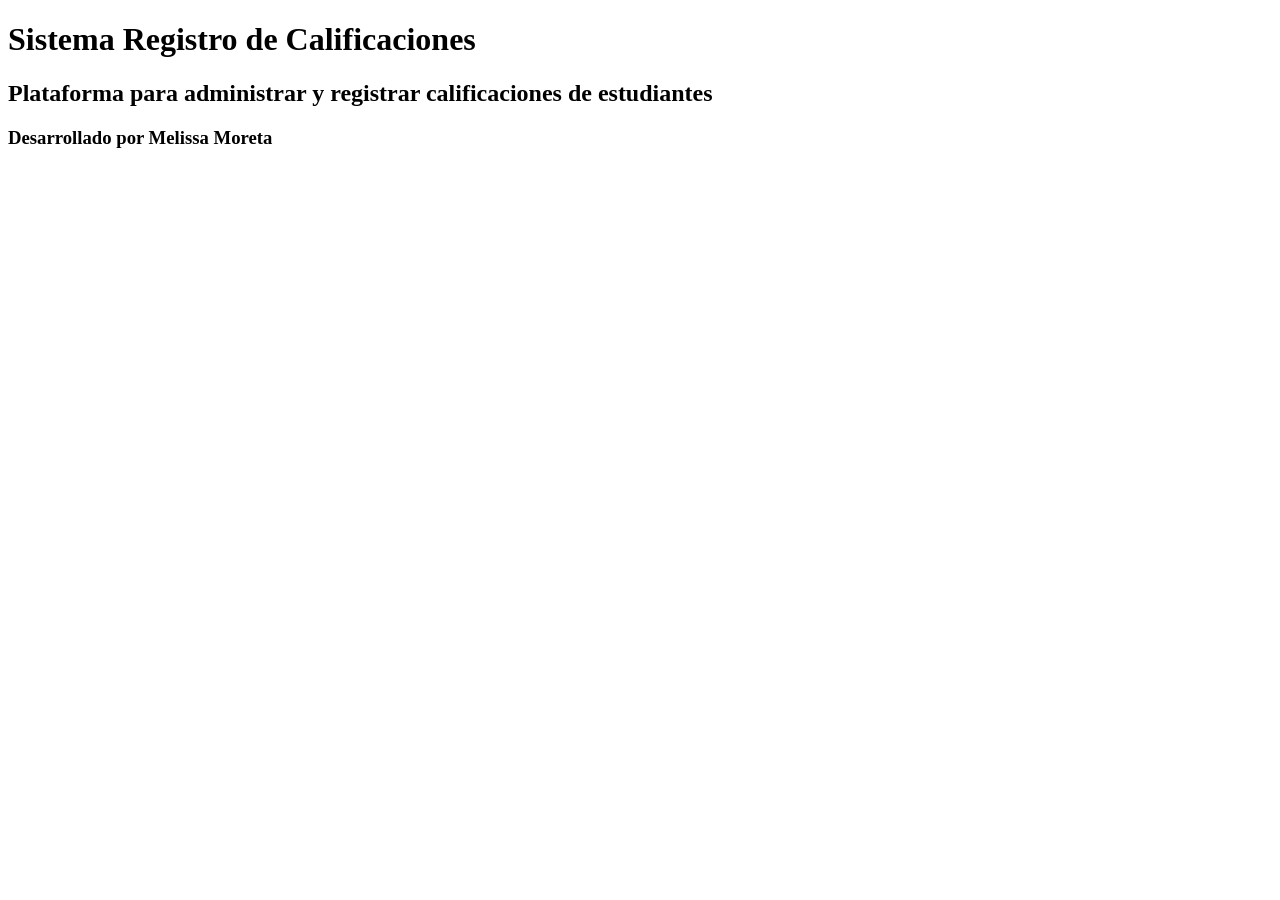
<file: index.html>
<!DOCTYPE html>
<html lang="es">
<head>
    <meta charset="UTF-8">
    <meta name="viewport" content="width=device-width, initial-scale=1.0">
    <title>Tarea de HTML</title>
</head>
<body>

    <!-- Agregamos datos del proyecto y nombre -->
    <h1>Sistema Registro de Calificaciones</h1>
    <h2>Plataforma para administrar y registrar calificaciones de estudiantes</h2>
    <h3>Desarrollado por Melissa Moreta</h3>

</body>
</html>
</file>
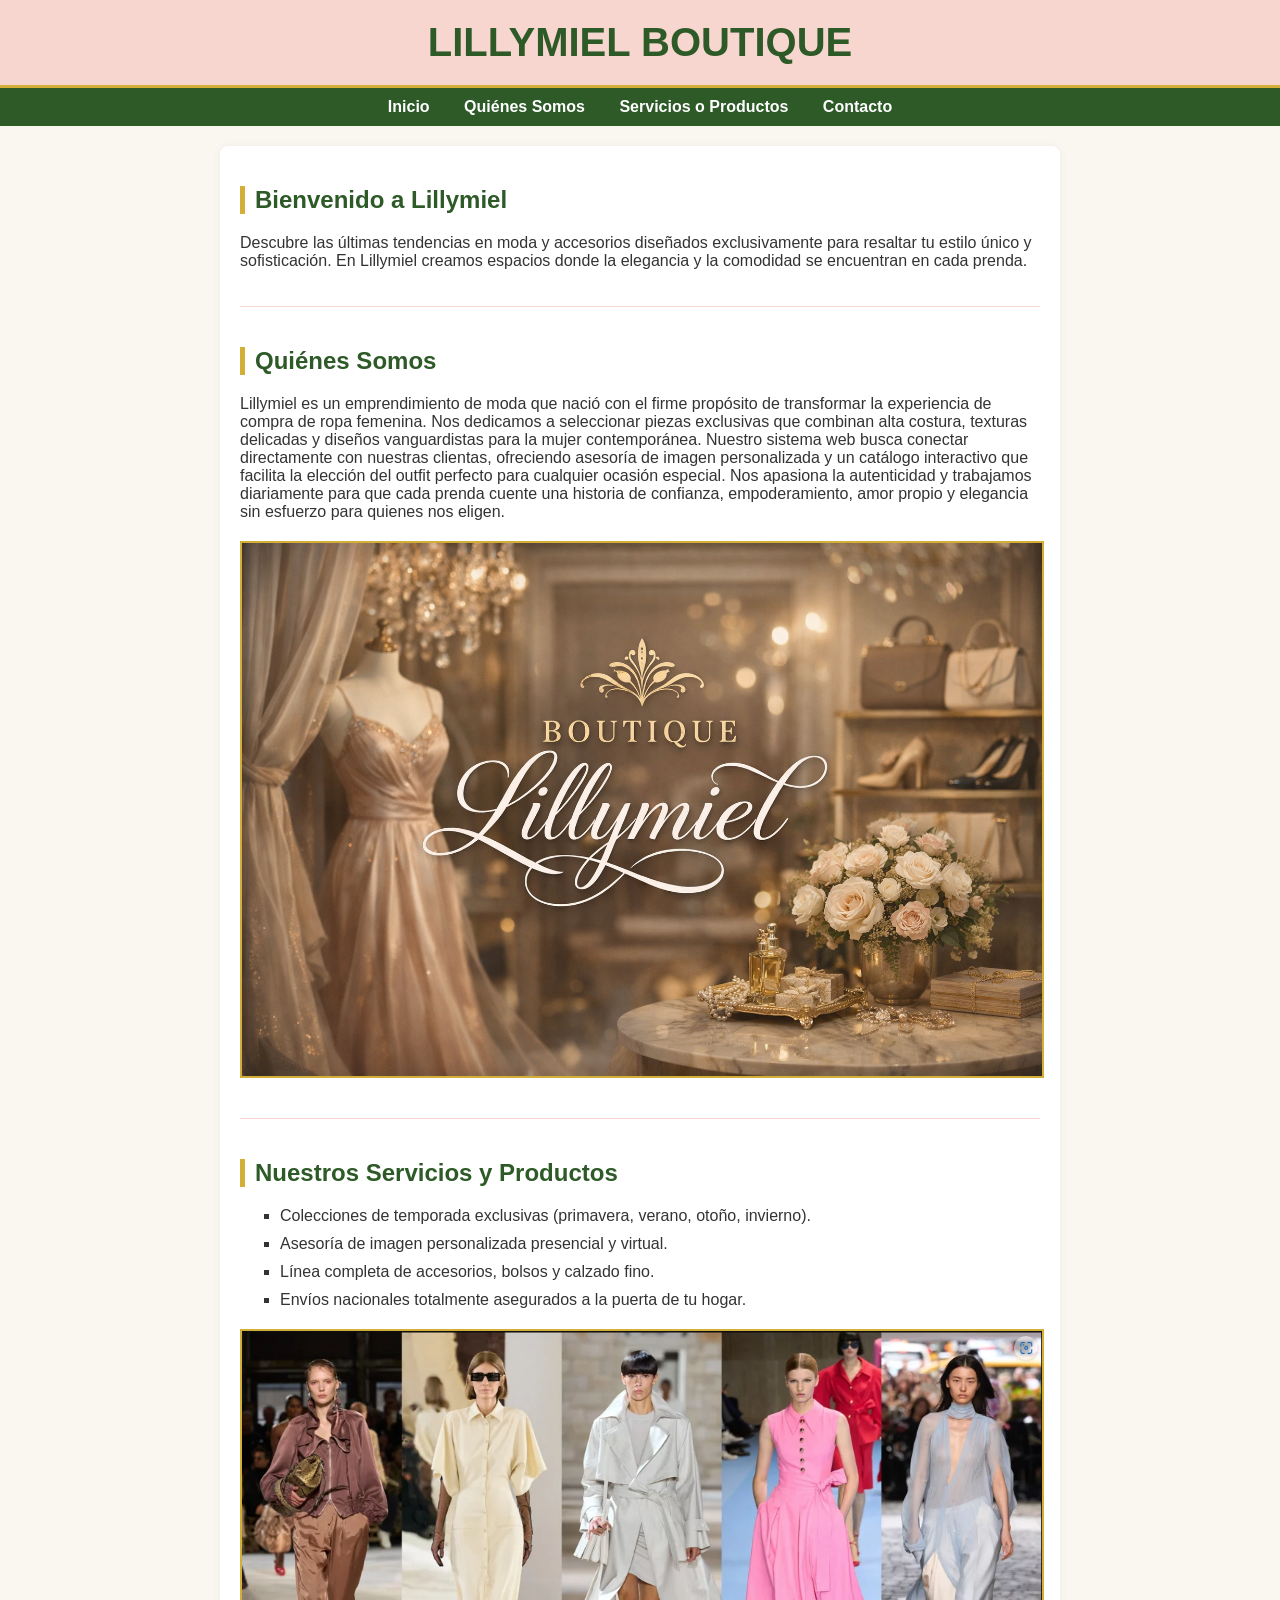
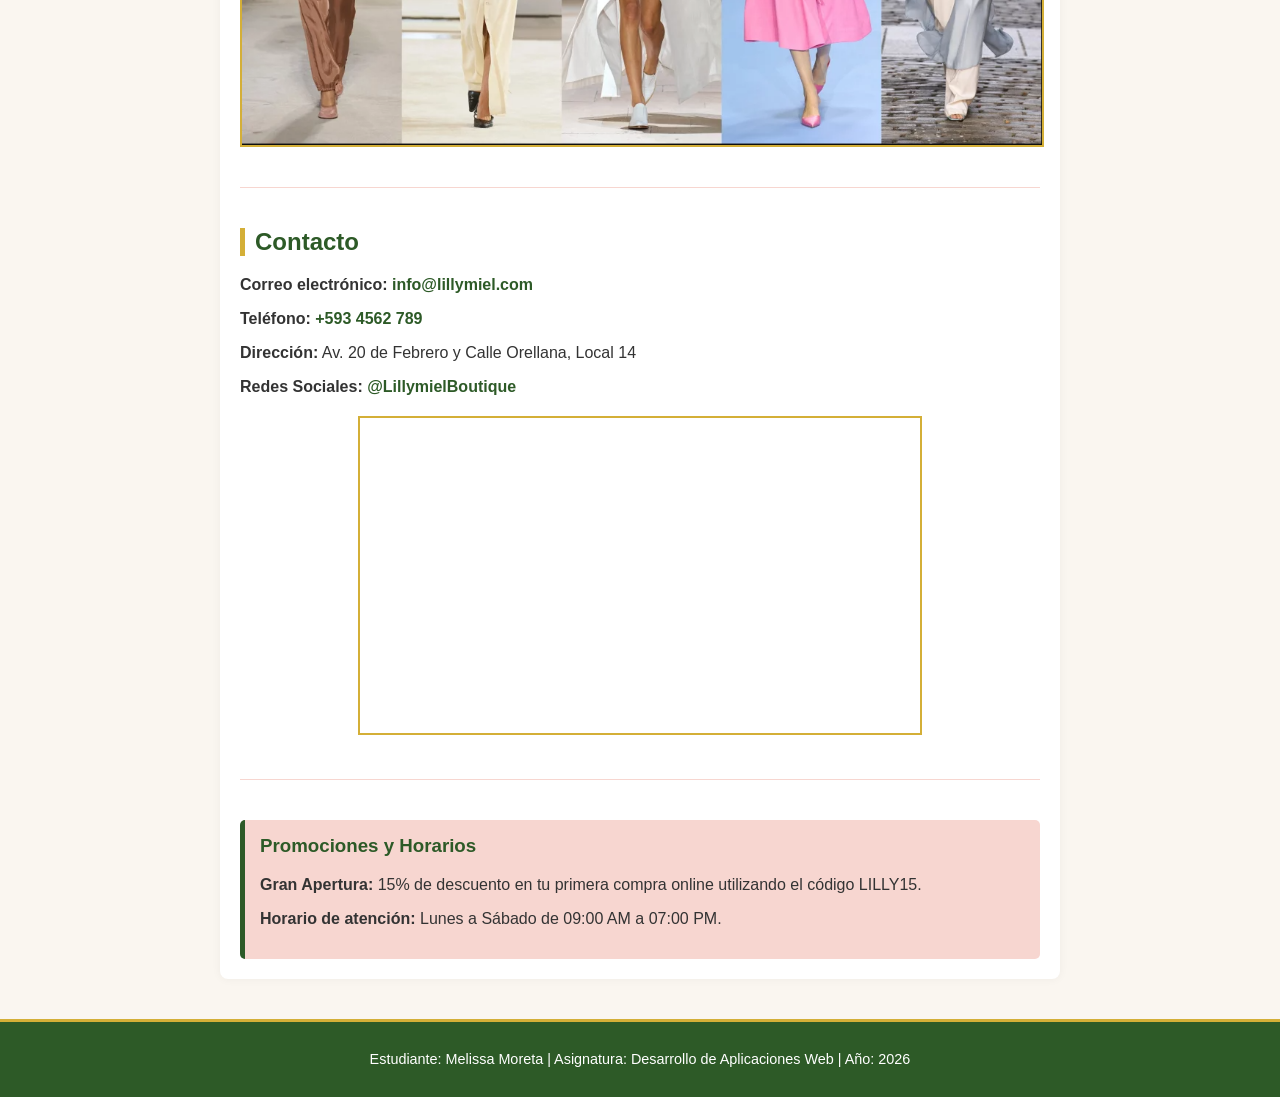
<file: Boutique_Semana03/index.html>
<!DOCTYPE html>
<html lang="es">

<head>
    <meta charset="UTF-8">
    <meta name="viewport" content="width=device-width, initial-scale=1.0">
    <title>Lillymiel Boutique</title>
    <style>
        html {
            scroll-behavior: smooth;
        }

        body {
            font-family: Arial, sans-serif;
            margin: 0;
            padding: 0;
            background-color: #faf6f0;
            color: #333;
        }

        header {
            background-color: #f7d6d0;
            color: #2d5a27;
            padding: 20px;
            text-align: center;
            border-bottom: 3px solid #d4af37;
        }

        header h1 {
            margin: 0;
            font-size: 2.5em;
        }

        nav {
            background-color: #2d5a27;
            padding: 10px;
            text-align: center;
        }

        nav a {
            color: white;
            text-decoration: none;
            margin: 0 15px;
            font-weight: bold;
        }

        nav a:hover {
            color: #d4af37;
        }

        main {
            max-width: 800px;
            margin: 20px auto;
            padding: 20px;
            background-color: white;
            border-radius: 8px;
            box-shadow: 0 0 10px rgba(0, 0, 0, 0.05);
        }

        section {
            margin-bottom: 40px;
            padding-bottom: 20px;
            border-bottom: 1px solid #f7d6d0;
        }

        h2 {
            color: #2d5a27;
            border-left: 5px solid #d4af37;
            padding-left: 10px;
        }

        .img-placeholder {
            display: block;
            max-width: 100%;
            height: auto;
            margin: 20px auto;
            border: 2px solid #d4af37;
        }

        ul {
            list-style-type: square;
            color: #2d5a27;
        }

        ul li {
            color: #333;
            margin-bottom: 10px;
        }

        .contact-links a {
            color: #2d5a27;
            text-decoration: none;
            font-weight: bold;
        }

        .contact-links a:hover {
            color: #d4af37;
        }

        .video-container {
            text-align: center;
            margin: 20px 0;
        }

        iframe {
            width: 100%;
            max-width: 560px;
            height: 315px;
            border: 2px solid #d4af37;
        }

        aside {
            background-color: #f7d6d0;
            padding: 15px;
            border-radius: 5px;
            border-left: 5px solid #2d5a27;
            margin-top: 20px;
        }

        aside h3 {
            margin-top: 0;
            color: #2d5a27;
        }

        footer {
            background-color: #2d5a27;
            color: white;
            text-align: center;
            padding: 15px;
            margin-top: 40px;
            font-size: 0.9em;
            border-top: 3px solid #d4af37;
        }
    </style>
</head>

<body>

    <header>
        <h1>LILLYMIEL BOUTIQUE</h1>
    </header>

    <nav>
        <a href="#inicio">Inicio</a>
        <a href="#quienes-somos">Quiénes Somos</a>
        <a href="#servicios-productos">Servicios o Productos</a>
        <a href="#contacto">Contacto</a>
    </nav>

    <main>
        <section id="inicio">
            <h2>Bienvenido a Lillymiel</h2>
            <p>Descubre las últimas tendencias en moda y accesorios diseñados exclusivamente para resaltar tu estilo
                único y sofisticación. En Lillymiel creamos espacios donde la elegancia y la comodidad se encuentran en
                cada prenda.</p>
        </section>

        <section id="quienes-somos">
            <h2>Quiénes Somos</h2>
            <p>Lillymiel es un emprendimiento de moda que nació con el firme propósito de transformar la experiencia de
                compra de ropa femenina. Nos dedicamos a seleccionar piezas exclusivas que combinan alta costura,
                texturas delicadas y diseños vanguardistas para la mujer contemporánea. Nuestro sistema web busca
                conectar directamente con nuestras clientas, ofreciendo asesoría de imagen personalizada y un catálogo
                interactivo que facilita la elección del outfit perfecto para cualquier ocasión especial. Nos apasiona
                la autenticidad y trabajamos diariamente para que cada prenda cuente una historia de confianza,
                empoderamiento, amor propio y elegancia sin esfuerzo para quienes nos eligen.</p>

            <img src="./Imagen-Boutique.png" alt="Interior de Lillymiel Boutique" class="img-placeholder">
        </section>

        <section id="servicios-productos">
            <h2>Nuestros Servicios y Productos</h2>
            <ul>
                <li>Colecciones de temporada exclusivas (primavera, verano, otoño, invierno).</li>
                <li>Asesoría de imagen personalizada presencial y virtual.</li>
                <li>Línea completa de accesorios, bolsos y calzado fino.</li>
                <li>Envíos nacionales totalmente asegurados a la puerta de tu hogar.</li>
            </ul>
            <img src="./Boutique-Colecciones.png" alt="Interior de Lillymiel Boutique" class="img-placeholder">
        </section>

        <section id="contacto" class="contact-links">
            <h2>Contacto</h2>
            <p><strong>Correo electrónico:</strong> <a href="mailto:info@lillymiel.com">info@lillymiel.com</a></p>
            <p><strong>Teléfono:</strong> <a href="tel:+5934562789">+593 4562 789</a></p>
            <p><strong>Dirección:</strong> Av. 20 de Febrero y Calle Orellana, Local 14</p>
            <p><strong>Redes Sociales:</strong> <a href="https://instagram.com" target="_blank">@LillymielBoutique</a>
            </p>

            <div class="video-container">
                <iframe width="560" height="315" src="https://www.youtube.com/embed/DHTpwpDKLcY?si=Pmw-Z9B8RBZnO_no"
                    title="YouTube video player" frameborder="0"
                    allow="accelerometer; autoplay; clipboard-write; encrypted-media; gyroscope; picture-in-picture; web-share"
                    referrerpolicy="strict-origin-when-cross-origin" allowfullscreen></iframe>
            </div>
        </section>

        <aside>
            <h3>Promociones y Horarios</h3>
            <p><strong>Gran Apertura:</strong> 15% de descuento en tu primera compra online utilizando el código
                LILLY15.</p>
            <p><strong>Horario de atención:</strong> Lunes a Sábado de 09:00 AM a 07:00 PM.</p>
        </aside>
    </main>

    <footer>
        <p>Estudiante: Melissa Moreta | Asignatura: Desarrollo de Aplicaciones Web | Año: 2026</p>
    </footer>

</body>
</html>
</file>
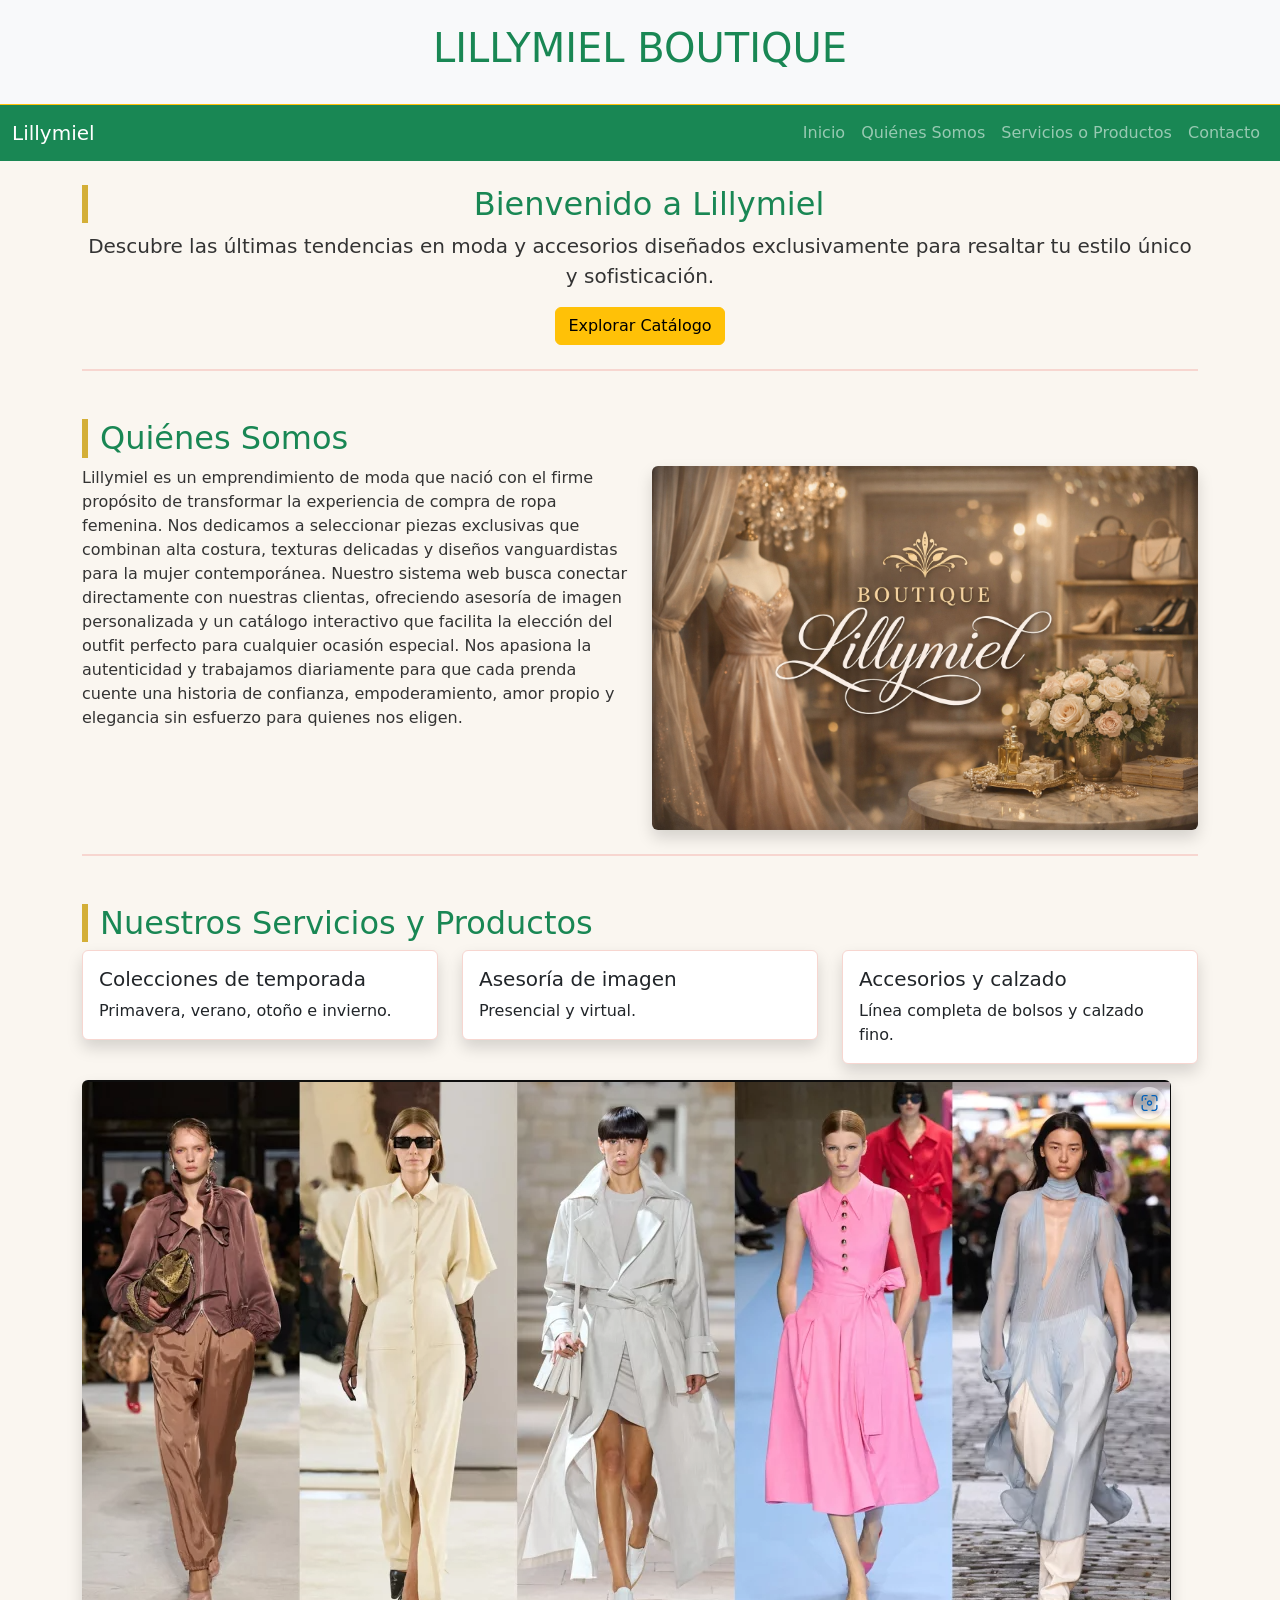
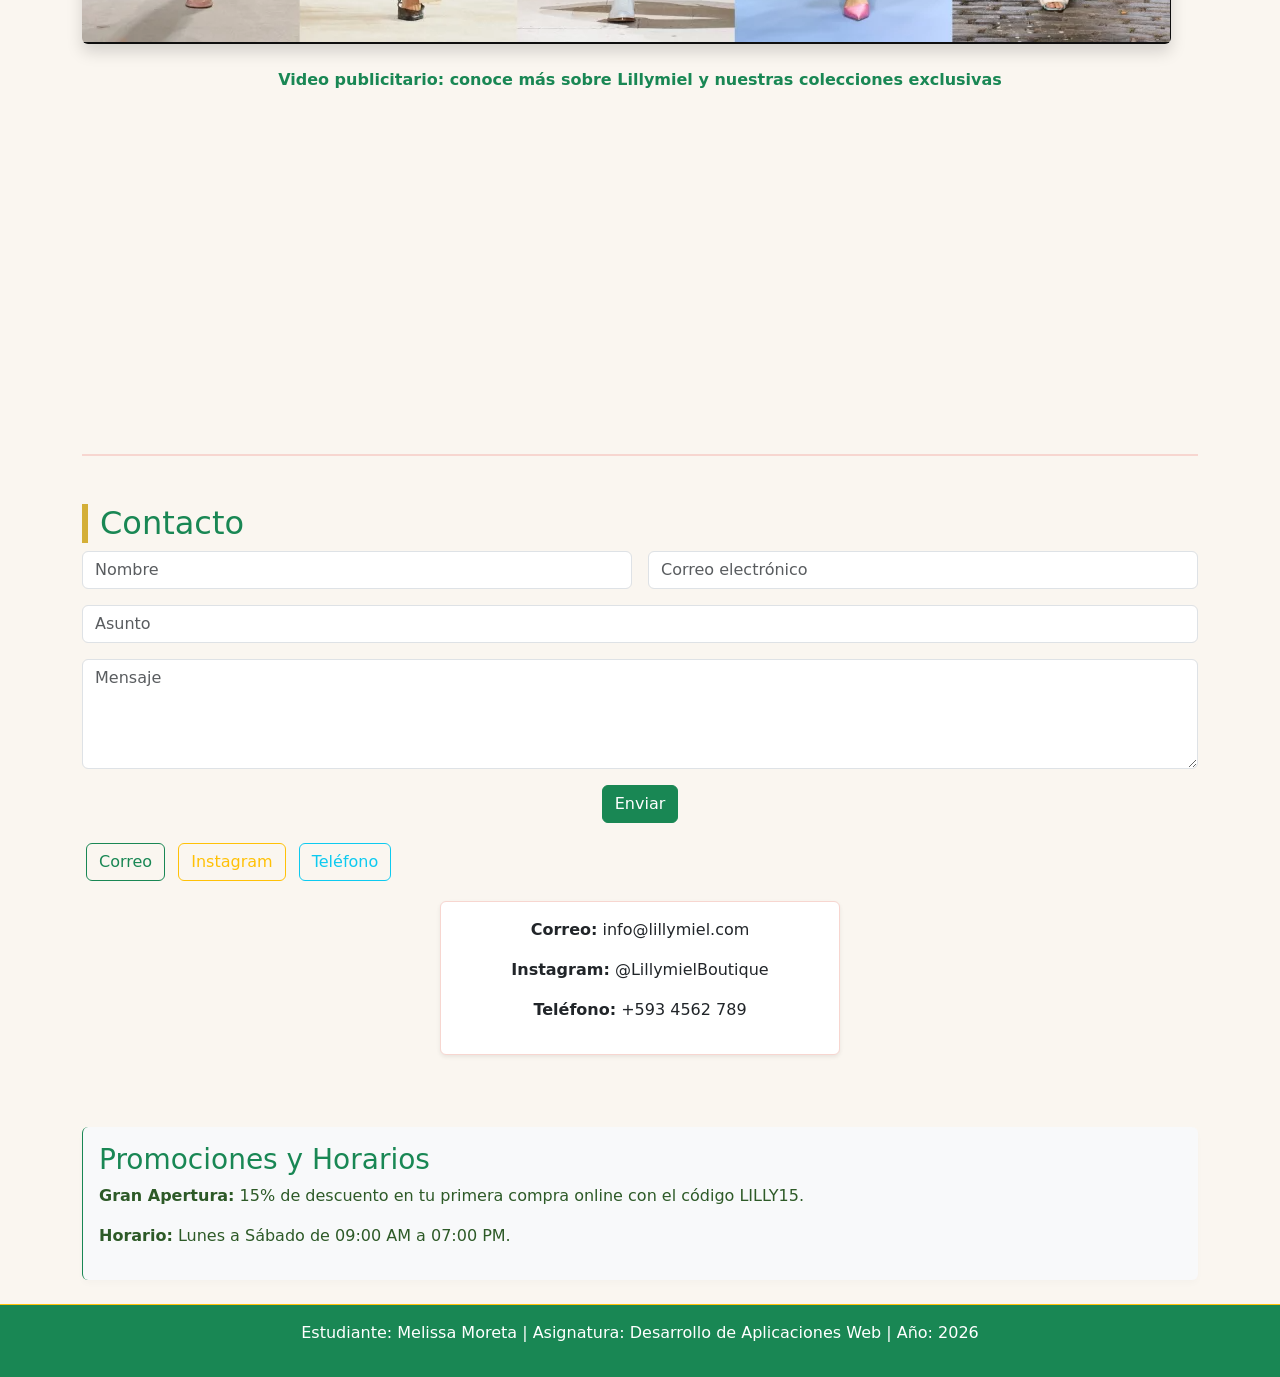
<file: Boutique_Semana04/index.html>
<!DOCTYPE html>
<html lang="es">

<head>
    <meta charset="UTF-8">
    <meta name="viewport" content="width=device-width, initial-scale=1.0">
    <title>Lillymiel Boutique</title>
    <!-- Bootstrap CDN -->
    <link href="https://cdn.jsdelivr.net/npm/bootstrap@5.3.3/dist/css/bootstrap.min.css" rel="stylesheet">
    <!-- Archivo CSS externo -->
    <link rel="stylesheet" href="style.css">
</head>

<body>

    <header class="bg-light text-center p-4 border-bottom border-warning">
        <h1 class="text-success">LILLYMIEL BOUTIQUE</h1>
    </header>

    <!-- Menú de navegación con Bootstrap -->
    <nav class="navbar navbar-expand-lg navbar-dark bg-success">
        <div class="container-fluid">
            <a class="navbar-brand" href="#">Lillymiel</a>
            <button class="navbar-toggler" type="button" data-bs-toggle="collapse" data-bs-target="#menuNav">
                <span class="navbar-toggler-icon"></span>
            </button>
            <div class="collapse navbar-collapse" id="menuNav">
                <ul class="navbar-nav ms-auto">
                    <li class="nav-item"><a class="nav-link" href="#inicio">Inicio</a></li>
                    <li class="nav-item"><a class="nav-link" href="#quienes-somos">Quiénes Somos</a></li>
                    <li class="nav-item"><a class="nav-link" href="#servicios-productos">Servicios o Productos</a></li>
                    <li class="nav-item"><a class="nav-link" href="#contacto">Contacto</a></li>
                </ul>
            </div>
        </div>
    </nav>

    <main class="container my-4">
        <!-- Inicio -->
        <section id="inicio" class="mb-5 text-center">
            <h2 class="text-success">Bienvenido a Lillymiel</h2>
            <p class="lead">Descubre las últimas tendencias en moda y accesorios diseñados exclusivamente para resaltar
                tu estilo único y sofisticación.</p>
            <button class="btn btn-warning">Explorar Catálogo</button>
        </section>

        <!-- Quiénes Somos -->
        <section id="quienes-somos" class="mb-5">
            <h2 class="text-success">Quiénes Somos</h2>
            <div class="row">
                <div class="col-md-6">
                    <p>Lillymiel es un emprendimiento de moda que nació con el firme propósito de transformar la
                        experiencia de compra de ropa femenina. Nos dedicamos a seleccionar piezas exclusivas que
                        combinan alta costura, texturas delicadas y diseños vanguardistas para la mujer contemporánea.
                        Nuestro sistema web busca conectar directamente con nuestras clientas, ofreciendo asesoría de
                        imagen personalizada y un catálogo interactivo que facilita la elección del outfit perfecto para
                        cualquier ocasión especial. Nos apasiona la autenticidad y trabajamos diariamente para que cada
                        prenda cuente una historia de confianza, empoderamiento, amor propio y elegancia sin esfuerzo
                        para quienes nos eligen.</p>
                </div>
                <div class="col-md-6">
                    <img src="./Imagen-Boutique.png" alt="Interior de Lillymiel Boutique"
                        class="img-fluid rounded shadow">
                </div>
            </div>
        </section>

        <!-- Servicios o Productos -->
        <section id="servicios-productos" class="mb-5">
            <h2 class="text-success">Nuestros Servicios y Productos</h2>
            <div class="row">
                <div class="col-md-4">
                    <div class="card shadow">
                        <div class="card-body">
                            <h5 class="card-title">Colecciones de temporada</h5>
                            <p class="card-text">Primavera, verano, otoño e invierno.</p>
                        </div>
                    </div>
                </div>
                <div class="col-md-4">
                    <div class="card shadow">
                        <div class="card-body">
                            <h5 class="card-title">Asesoría de imagen</h5>
                            <p class="card-text">Presencial y virtual.</p>
                        </div>
                    </div>
                </div>
                <div class="col-md-4">
                    <div class="card shadow">
                        <div class="card-body">
                            <h5 class="card-title">Accesorios y calzado</h5>
                            <p class="card-text">Línea completa de bolsos y calzado fino.</p>
                        </div>
                    </div>
                </div>
            </div>
            <img src="./Boutique-Colecciones.png" alt="Colecciones Lillymiel" class="img-fluid mt-3 rounded shadow">
          <div class="text-center mt-4">
    <p class="fw-bold text-success">Video publicitario: conoce más sobre Lillymiel y nuestras colecciones exclusivas</p>
    <iframe width="560" height="315" src="https://www.youtube.com/embed/DHTpwpDKLcY?si=JhK4CJcnqnH1E3Ov"
      title="YouTube video player" frameborder="0"
      allow="accelerometer; autoplay; clipboard-write; encrypted-media; gyroscope; picture-in-picture; web-share"
      referrerpolicy="strict-origin-when-cross-origin" allowfullscreen></iframe>
  </div>
        </section>

        <!-- Contacto -->
        <section id="contacto" class="mb-5">
            <h2 class="text-success">Contacto</h2>
            <form class="row g-3">
                <div class="col-md-6">
                    <input type="text" class="form-control" placeholder="Nombre">
                </div>
                <div class="col-md-6">
                    <input type="email" class="form-control" placeholder="Correo electrónico">
                </div>
                <div class="col-12">
                    <input type="text" class="form-control" placeholder="Asunto">
                </div>
                <div class="col-12">
                    <textarea class="form-control" rows="4" placeholder="Mensaje"></textarea>
                </div>
                <div class="col-12 text-center">
                    <button type="submit" class="btn btn-success">Enviar</button>
                </div>
            </form>
            <div class="mt-3">
                <a href="mailto:info@lillymiel.com" class="btn btn-outline-success m-1">Correo</a>
                <a href="https://instagram.com" target="_blank" class="btn btn-outline-warning m-1">Instagram</a>
                <a href="tel:+5934562789" class="btn btn-outline-info m-1">Teléfono</a>
            </div>
            
            <div class="card shadow-sm mt-3" style="max-width: 400px; margin: auto;">
              <div class="card-body text-center">
                <p><strong>Correo:</strong> info@lillymiel.com</p>
                <p><strong>Instagram:</strong> @LillymielBoutique</p>
                <p><strong>Teléfono:</strong> +593 4562 789</p>
             </div>
            </div>
        </section>

        <!-- Aside -->
        <aside class="bg-light p-3 border-start border-success rounded">
            <h3 class="text-success">Promociones y Horarios</h3>
            <p><strong>Gran Apertura:</strong> 15% de descuento en tu primera compra online con el código LILLY15.</p>
            <p><strong>Horario:</strong> Lunes a Sábado de 09:00 AM a 07:00 PM.</p>
        </aside>
    </main>

    <footer class="bg-success text-white text-center p-3 mt-4 border-top border-warning">
        <p>Estudiante: Melissa Moreta | Asignatura: Desarrollo de Aplicaciones Web | Año: 2026</p>
    </footer>

    <!-- Bootstrap JS -->
    <script src="https://cdn.jsdelivr.net/npm/bootstrap@5.3.3/dist/js/bootstrap.bundle.min.js"></script>
</body>

</html>
</file>
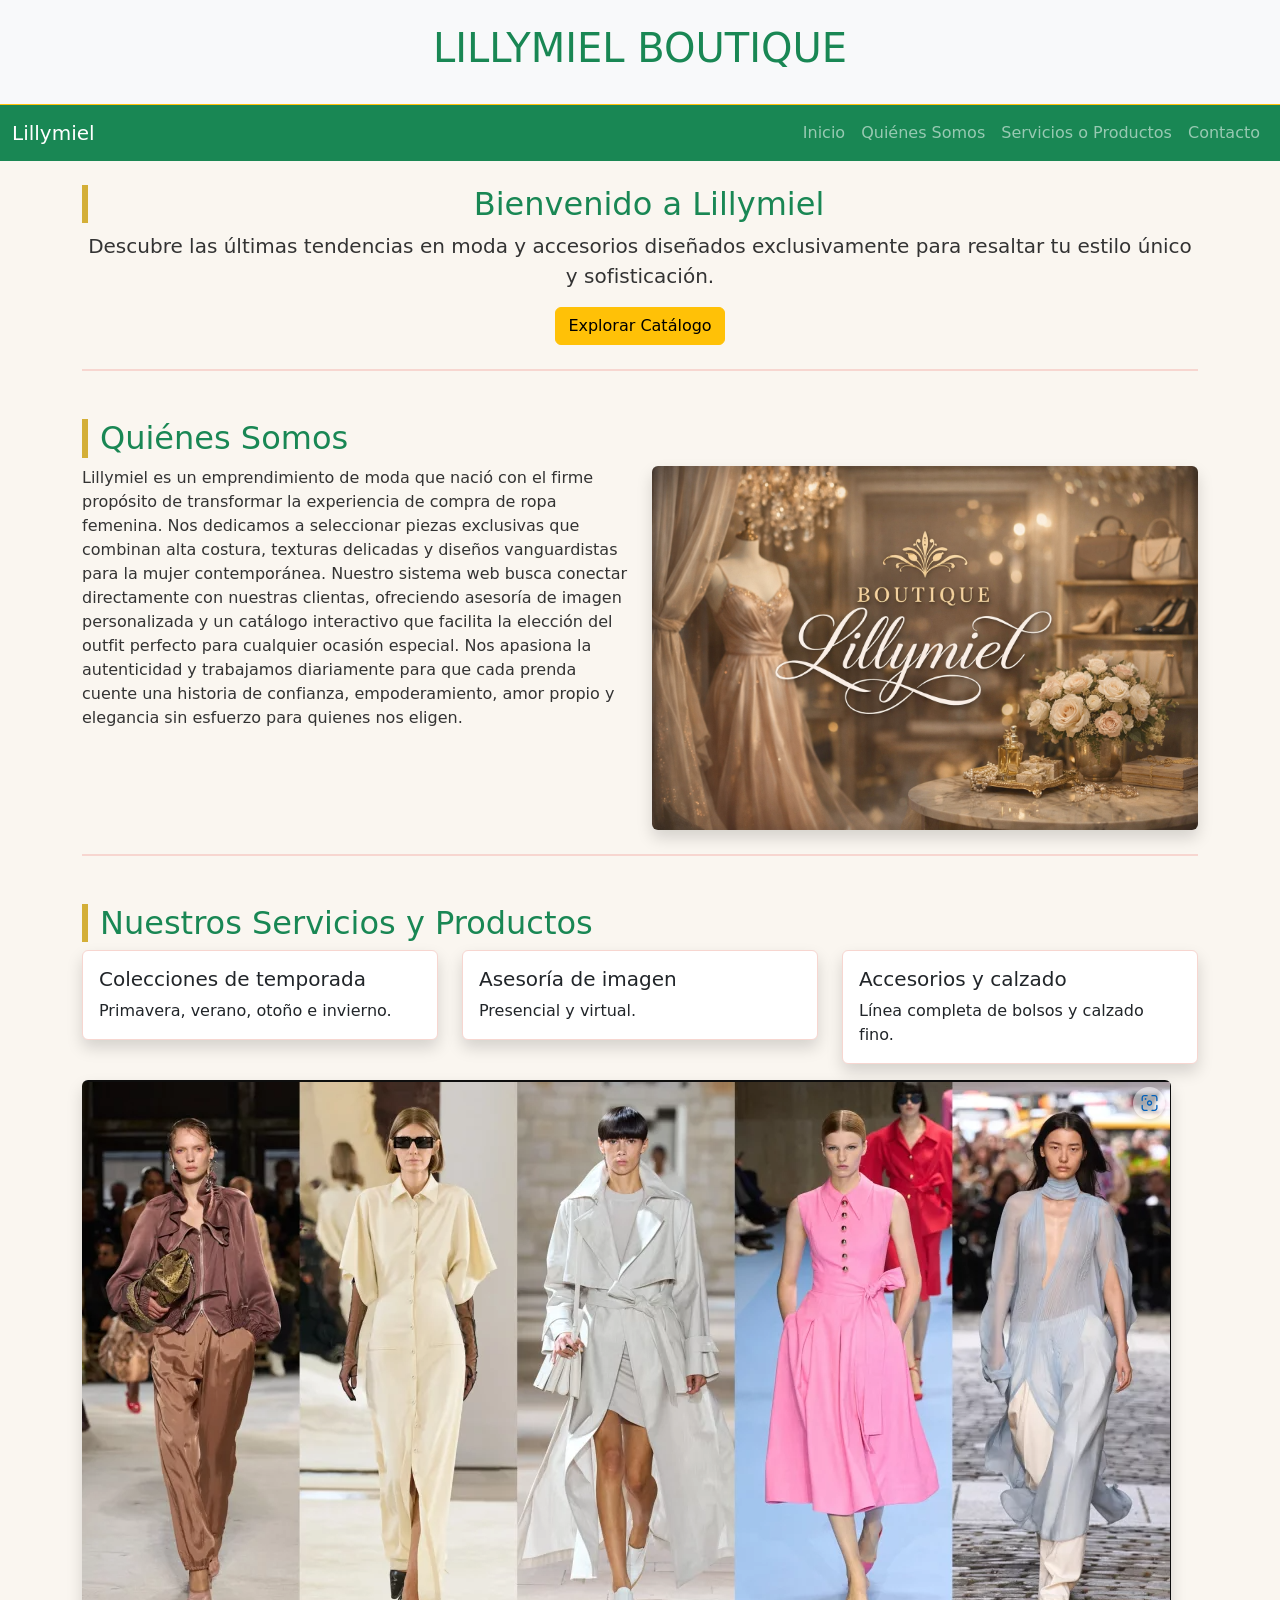
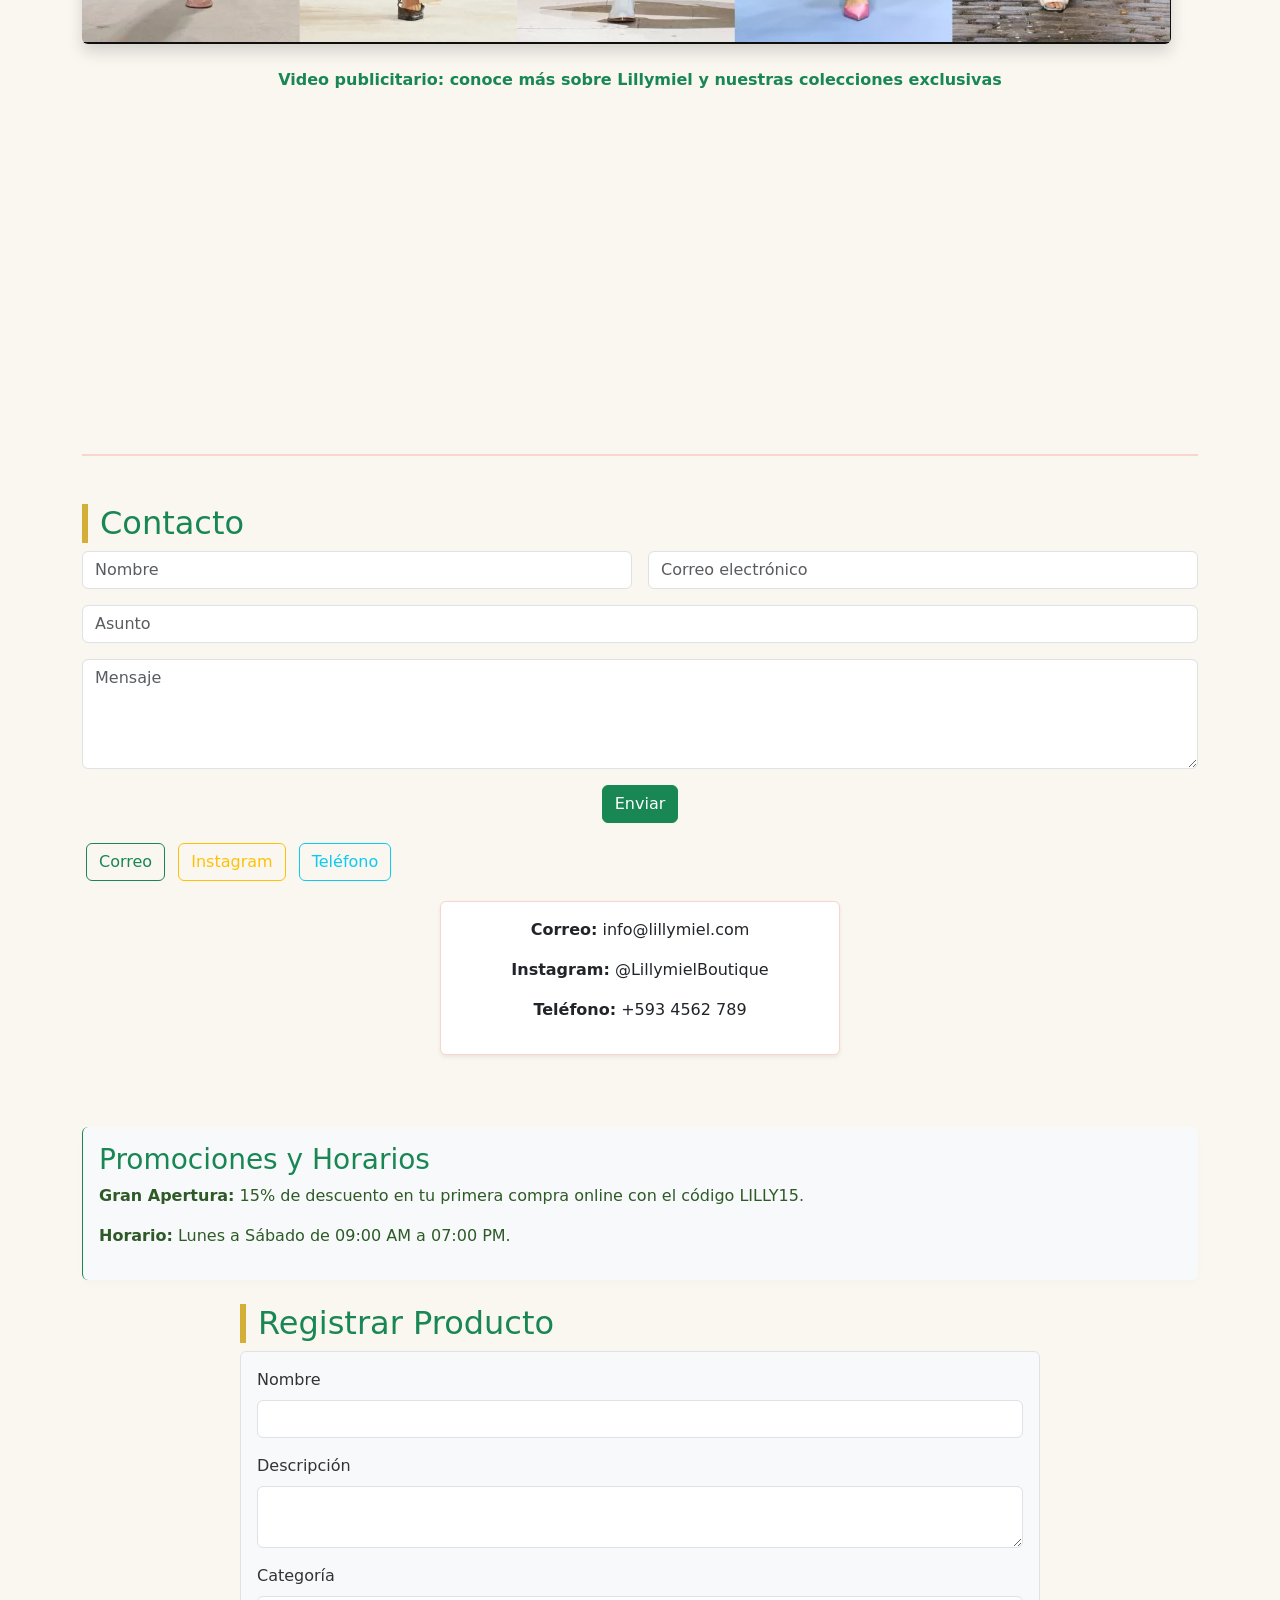
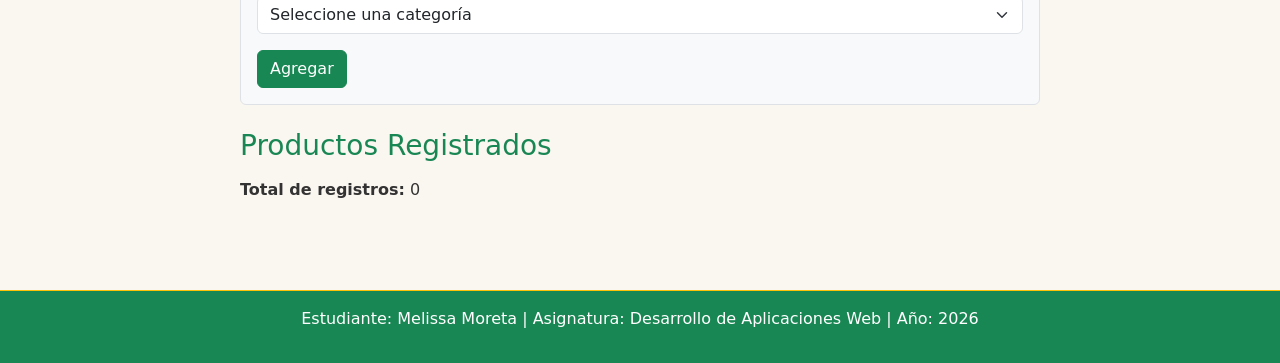
<file: Boutique_Semana05/index.html>
<!DOCTYPE html>
<html lang="es">

<head>
    <meta charset="UTF-8">
    <meta name="viewport" content="width=device-width, initial-scale=1.0">
    <title>Lillymiel Boutique</title>
    <!-- Bootstrap CDN -->
    <link href="https://cdn.jsdelivr.net/npm/bootstrap@5.3.3/dist/css/bootstrap.min.css" rel="stylesheet">
    <!-- Archivo CSS externo -->
    <link rel="stylesheet" href="style.css">
</head>

<body>

    <header class="bg-light text-center p-4 border-bottom border-warning">
        <h1 class="text-success">LILLYMIEL BOUTIQUE</h1>
    </header>

    <!-- Menú de navegación con Bootstrap -->
    <nav class="navbar navbar-expand-lg navbar-dark bg-success">
        <div class="container-fluid">
            <a class="navbar-brand" href="#">Lillymiel</a>
            <button class="navbar-toggler" type="button" data-bs-toggle="collapse" data-bs-target="#menuNav">
                <span class="navbar-toggler-icon"></span>
            </button>
            <div class="collapse navbar-collapse" id="menuNav">
                <ul class="navbar-nav ms-auto">
                    <li class="nav-item"><a class="nav-link" href="#inicio">Inicio</a></li>
                    <li class="nav-item"><a class="nav-link" href="#quienes-somos">Quiénes Somos</a></li>
                    <li class="nav-item"><a class="nav-link" href="#servicios-productos">Servicios o Productos</a></li>
                    <li class="nav-item"><a class="nav-link" href="#contacto">Contacto</a></li>
                </ul>
            </div>
        </div>
    </nav>

    <main class="container my-4">
        <!-- Inicio -->
        <section id="inicio" class="mb-5 text-center">
            <h2 class="text-success">Bienvenido a Lillymiel</h2>
            <p class="lead">Descubre las últimas tendencias en moda y accesorios diseñados exclusivamente para resaltar
                tu estilo único y sofisticación.</p>
            <button class="btn btn-warning">Explorar Catálogo</button>
        </section>

        <!-- Quiénes Somos -->
        <section id="quienes-somos" class="mb-5">
            <h2 class="text-success">Quiénes Somos</h2>
            <div class="row">
                <div class="col-md-6">
                    <p>Lillymiel es un emprendimiento de moda que nació con el firme propósito de transformar la
                        experiencia de compra de ropa femenina. Nos dedicamos a seleccionar piezas exclusivas que
                        combinan alta costura, texturas delicadas y diseños vanguardistas para la mujer contemporánea.
                        Nuestro sistema web busca conectar directamente con nuestras clientas, ofreciendo asesoría de
                        imagen personalizada y un catálogo interactivo que facilita la elección del outfit perfecto para
                        cualquier ocasión especial. Nos apasiona la autenticidad y trabajamos diariamente para que cada
                        prenda cuente una historia de confianza, empoderamiento, amor propio y elegancia sin esfuerzo
                        para quienes nos eligen.</p>
                </div>
                <div class="col-md-6">
                    <img src="./Imagen-Boutique.png" alt="Interior de Lillymiel Boutique"
                        class="img-fluid rounded shadow">
                </div>
            </div>
        </section>

        <!-- Servicios o Productos -->
        <section id="servicios-productos" class="mb-5">
            <h2 class="text-success">Nuestros Servicios y Productos</h2>
            <div class="row">
                <div class="col-md-4">
                    <div class="card shadow">
                        <div class="card-body">
                            <h5 class="card-title">Colecciones de temporada</h5>
                            <p class="card-text">Primavera, verano, otoño e invierno.</p>
                        </div>
                    </div>
                </div>
                <div class="col-md-4">
                    <div class="card shadow">
                        <div class="card-body">
                            <h5 class="card-title">Asesoría de imagen</h5>
                            <p class="card-text">Presencial y virtual.</p>
                        </div>
                    </div>
                </div>
                <div class="col-md-4">
                    <div class="card shadow">
                        <div class="card-body">
                            <h5 class="card-title">Accesorios y calzado</h5>
                            <p class="card-text">Línea completa de bolsos y calzado fino.</p>
                        </div>
                    </div>
                </div>
            </div>
            <img src="./Boutique-Colecciones.png" alt="Colecciones Lillymiel" class="img-fluid mt-3 rounded shadow">
          <div class="text-center mt-4">
    <p class="fw-bold text-success">Video publicitario: conoce más sobre Lillymiel y nuestras colecciones exclusivas</p>
    <iframe width="560" height="315" src="https://www.youtube.com/embed/DHTpwpDKLcY?si=JhK4CJcnqnH1E3Ov"
      title="YouTube video player" frameborder="0"
      allow="accelerometer; autoplay; clipboard-write; encrypted-media; gyroscope; picture-in-picture; web-share"
      referrerpolicy="strict-origin-when-cross-origin" allowfullscreen></iframe>
  </div>
        </section>

        <!-- Contacto -->
        <section id="contacto" class="mb-5">
            <h2 class="text-success">Contacto</h2>
            <form class="row g-3">
                <div class="col-md-6">
                    <input type="text" class="form-control" placeholder="Nombre">
                </div>
                <div class="col-md-6">
                    <input type="email" class="form-control" placeholder="Correo electrónico">
                </div>
                <div class="col-12">
                    <input type="text" class="form-control" placeholder="Asunto">
                </div>
                <div class="col-12">
                    <textarea class="form-control" rows="4" placeholder="Mensaje"></textarea>
                </div>
                <div class="col-12 text-center">
                    <button type="submit" class="btn btn-success">Enviar</button>
                </div>
            </form>
            <div class="mt-3">
                <a href="mailto:info@lillymiel.com" class="btn btn-outline-success m-1">Correo</a>
                <a href="https://instagram.com" target="_blank" class="btn btn-outline-warning m-1">Instagram</a>
                <a href="tel:+5934562789" class="btn btn-outline-info m-1">Teléfono</a>
            </div>
            
            <div class="card shadow-sm mt-3" style="max-width: 400px; margin: auto;">
              <div class="card-body text-center">
                <p><strong>Correo:</strong> info@lillymiel.com</p>
                <p><strong>Instagram:</strong> @LillymielBoutique</p>
                <p><strong>Teléfono:</strong> +593 4562 789</p>
             </div>
            </div>
        </section>

        <!-- Aside -->
        <aside class="bg-light p-3 border-start border-success rounded">
            <h3 class="text-success">Promociones y Horarios</h3>
            <p><strong>Gran Apertura:</strong> 15% de descuento en tu primera compra online con el código LILLY15.</p>
            <p><strong>Horario:</strong> Lunes a Sábado de 09:00 AM a 07:00 PM.</p>
        </aside>
    </main>

     <!-- Sección dinámica: Registro de productos -->
    <section id="registro-productos" class="mb-5">
        <h2 class="text-success">Registrar Producto</h2>
        <form id="formProducto" class="p-3 border rounded bg-light">
            <div class="mb-3">
                <label for="nombre" class="form-label">Nombre</label>
                <input type="text" id="nombre" class="form-control" required>
                <div class="invalid-feedback">El nombre no puede estar vacío.</div>
            </div>
            <div class="mb-3">
                <label for="descripcion" class="form-label">Descripción</label>
                <textarea id="descripcion" class="form-control" required></textarea>
                <div class="invalid-feedback">La descripción no puede estar vacía.</div>
            </div>
            <div class="mb-3">
                <label for="categoria" class="form-label">Categoría</label>
                <select id="categoria" class="form-select" required>
                    <option value="">Seleccione una categoría</option>
                    <option value="Accesorios">Accesorios</option>
                    <option value="Ropa">Ropa</option>
                    <option value="Decoración">Decoración</option>
                </select>
                <div class="invalid-feedback">Debe seleccionar una categoría.</div>
            </div>
            <button type="submit" class="btn btn-success">Agregar</button>
        </form>

        <!-- Lista dinámica -->
        <div class="mt-4">
            <h3 class="text-success">Productos Registrados</h3>
            <ul id="listaProductos" class="list-group"></ul>
            <p class="mt-2"><strong>Total de registros:</strong> <span id="totalRegistros">0</span></p>
        </div>
    </section>

    <footer class="bg-success text-white text-center p-3 mt-4 border-top border-warning">
        <p>Estudiante: Melissa Moreta | Asignatura: Desarrollo de Aplicaciones Web | Año: 2026</p>
    </footer>

    <!-- Bootstrap JS -->
    <script src="https://cdn.jsdelivr.net/npm/bootstrap@5.3.3/dist/js/bootstrap.bundle.min.js"></script>
    <script src="script.js"></script>
</body>
</html>
</file>
<file: Boutique_Semana04/style.css>
/* --- CONFIGURACIONES GENERALES --- */
html {
    scroll-behavior: smooth;
}

body {
    background-color: #faf6f0;
    color: #333333;
}

.bg-verde {
    background-color: #2d5a27 !important;
}

.text-verde {
    color: #2d5a27 !important;
}

/* Botón Principal Dorado */
.btn-dorado {
    background-color: #d4af37;
    color: #ffffff;
    border: none;
    transition: background-color 0.3s ease, transform 0.2s ease;
}

.btn-dorado:hover {
    background-color: #bfa030;
    color: #ffffff;
    transform: scale(1.02);
}

/* Botón Verde */
.btn-verde {
    background-color: #2d5a27;
    color: #ffffff;
    border: none;
    transition: background-color 0.3s ease;
}

.btn-verde:hover {
    background-color: #21421c;
    color: #ffffff;
}

/* Botones de enlace outline Verde */
.btn-outline-verde {
    color: #2d5a27;
    border-color: #2d5a27;
    transition: all 0.3s ease;
}

.btn-outline-verde:hover {
    background-color: #2d5a27;
    color: #ffffff;
    border-color: #2d5a27;
}

/* --- ESTRUCTURA SEMÁNTICA --- */
header {
    background-color: #f7d6d0;
    color: #2d5a27;
    border-bottom: 4px solid #d4af37;
}

section {
    border-bottom: 2px solid #f7d6d0;
    padding-bottom: 1.5rem;
}

section:last-of-type {
    border-bottom: none;
}

h2 {
    color: #2d5a27;
    border-left: 6px solid #d4af37;
    padding-left: 12px;
}

/* Tarjetas de productos */
.card {
    border: 1px solid #f7d6d0 !important;
}

/* Aside de promociones */
aside {
    background-color: #f7d6d0;
    border-left: 6px solid #2d5a27;
    color: #2d5a27;
    box-shadow: 0 4px 6px rgba(0, 0, 0, 0.02);
}

.border-dorado {
    border: 3px solid #d4af37 !important;
}

footer {
    background-color: #2d5a27;
    border-top: 4px solid #d4af37;
}

.text-muted-footer {
    color: #e2e8f0;
}

@media (max-width: 767.98px) {
    header h1 {
        font-size: 1.8rem !important; 
    }
    
    h2 {
        font-size: 1.5rem;
        border-left: 4px solid #d4af37; 
    }

    main {
        margin-top: 10px !important;
        padding: 15px !important; 
    }
}

img {
    transition: transform 0.3s ease-in-out, box-shadow 0.3s ease-in-out !important;
}

img:hover {
    transform: scale(1.03) !important; 
    box-shadow: 0 8px 16px rgba(45, 90, 39, 0.25) !important; 
}

.nav-link {
    transition: transform 0.2s ease, color 0.2s ease !important;
}

.nav-link:hover {
    transform: translateY(-2px) !important; 
    color: #d4af37 !important; 
}
</file>
<file: Boutique_Semana05/style.css>
/* --- CONFIGURACIONES GENERALES --- */
html {
    scroll-behavior: smooth;
}

body {
    background-color: #faf6f0;
    color: #333333;
}

.bg-verde {
    background-color: #2d5a27 !important;
}

.text-verde {
    color: #2d5a27 !important;
}

/* Botón Principal Dorado */
.btn-dorado {
    background-color: #d4af37;
    color: #ffffff;
    border: none;
    transition: background-color 0.3s ease, transform 0.2s ease;
}

.btn-dorado:hover {
    background-color: #bfa030;
    color: #ffffff;
    transform: scale(1.02);
}

/* Botón Verde */
.btn-verde {
    background-color: #2d5a27;
    color: #ffffff;
    border: none;
    transition: background-color 0.3s ease;
}

.btn-verde:hover {
    background-color: #21421c;
    color: #ffffff;
}

/* Botones de enlace outline Verde */
.btn-outline-verde {
    color: #2d5a27;
    border-color: #2d5a27;
    transition: all 0.3s ease;
}

.btn-outline-verde:hover {
    background-color: #2d5a27;
    color: #ffffff;
    border-color: #2d5a27;
}

/* --- ESTRUCTURA SEMÁNTICA --- */
header {
    background-color: #f7d6d0;
    color: #2d5a27;
    border-bottom: 4px solid #d4af37;
}

section {
    border-bottom: 2px solid #f7d6d0;
    padding-bottom: 1.5rem;
}

section:last-of-type {
    border-bottom: none;
}

h2 {
    color: #2d5a27;
    border-left: 6px solid #d4af37;
    padding-left: 12px;
}

/* Tarjetas de productos */
.card {
    border: 1px solid #f7d6d0 !important;
}

/* Aside de promociones */
aside {
    background-color: #f7d6d0;
    border-left: 6px solid #2d5a27;
    color: #2d5a27;
    box-shadow: 0 4px 6px rgba(0, 0, 0, 0.02);
}

.border-dorado {
    border: 3px solid #d4af37 !important;
}

footer {
    background-color: #2d5a27;
    border-top: 4px solid #d4af37;
}

.text-muted-footer {
    color: #e2e8f0;
}

@media (max-width: 767.98px) {
    header h1 {
        font-size: 1.8rem !important; 
    }
    
    h2 {
        font-size: 1.5rem;
        border-left: 4px solid #d4af37; 
    }

    main {
        margin-top: 10px !important;
        padding: 15px !important; 
    }
}

img {
    transition: transform 0.3s ease-in-out, box-shadow 0.3s ease-in-out !important;
}

img:hover {
    transform: scale(1.03) !important; 
    box-shadow: 0 8px 16px rgba(45, 90, 39, 0.25) !important; 
}

.nav-link {
    transition: transform 0.2s ease, color 0.2s ease !important;
}

.nav-link:hover {
    transform: translateY(-2px) !important; 
    color: #d4af37 !important; 
}

#registro-productos {
  max-width: 800px;  
  margin: 0 auto;     
}
</file>
